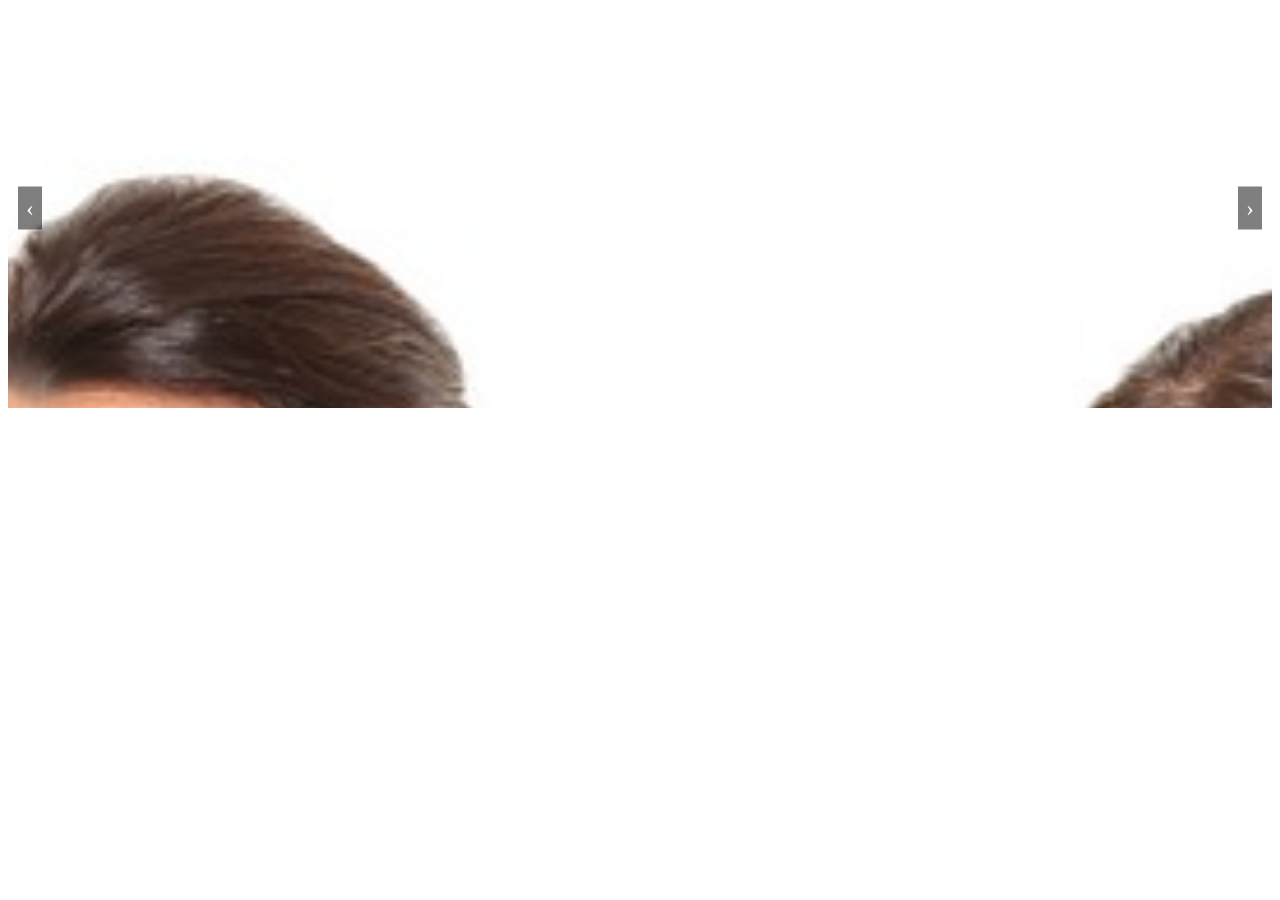
<file: demo.html>
<!DOCTYPE html>
<html>
<head>
	<meta charset="utf-8">
	<meta name="viewport" content="width=device-width, initial-scale=1">
	<title>pop</title>
<style>
  .image-slider {
    width: 100%; /* Adjust the width as desired */
    height: 400px; /* Adjust the height as desired */
    overflow: hidden;
    position: relative;
  }
  
  .image-slider-inner {
    display: flex;
    width: 400%; /* Adjusted width to accommodate four images */
    animation: slide 10s infinite;
  }
  
  .image-slider-item {
    flex: 25%;
    transition: transform 0.5s;
    position: relative;
  }
  
  .image-slider-item img {
    width: 100%;
    height: 350%;
    object-fit: cover;
    object-position: center;
  }
  
  .prev,
  .next {
    position: absolute;
    top: 50%;
    transform: translateY(-50%);
    font-size: 24px;
    color: white;
    background-color: rgba(0, 0, 0, 0.5);
    padding: 8px;
    cursor: pointer;
    transition: background-color 0.3s;
  }
  
  .prev:hover,
  .next:hover {
    background-color: rgba(0, 0, 0, 0.8);
  }
  
  .prev {
    left: 10px;
  }
  
  .next {
    right: 10px;
  }
  
  .marquee-container {
    position: absolute;
    bottom: 10px;
    left: 0;
    right: 0;
    text-align: center;
    color: white;
    font-size: 18px;
    overflow: hidden;
  }
  
  .marquee-content {
    display: inline-block;
    animation: marquee 10s linear infinite;
  }
  
  @keyframes marquee {
    0% {
      transform: translateX(100%);
    }
    100% {
      transform: translateX(-100%);
    }
  }
</style>

<div class="image-slider">
  <div class="image-slider-inner">
    <div class="image-slider-item">
      <img src="ItDepartment.jpg" alt="Image 1" width="100%" height="350px">
    </div>
    <div class="image-slider-item">
      <img src="AgricultureDepartment.jpg" alt="Image 2">
    </div>
    <div class="image-slider-item">
      <img src="AnimalDepartment.jpg" alt="Image 3">
    </div>
   </div>
  
  <div class="prev" onclick="prevImage()">&#8249;</div>
  <div class="next" onclick="nextImage()">&#8250;</div>
  
  <div class="marquee-container">
    <div class="marquee-content">
      <span class="image-name">Software Engineering</span>
    </div>
  </div>
</div>

<script>
  var currentImageIndex = 0;
  var imageNames = [
    "Software Engineering",
    "Java Programming",
    "Visual Programming",
   
  ];
  var slideInterval;

  function startSlideShow() {
    slideInterval = setInterval(nextImage, 5000); // Change image every 5 seconds
  }

  function stopSlideShow() {
    clearInterval(slideInterval);
  }

  function prevImage() {
    currentImageIndex = (currentImageIndex - 1 + imageNames.length) % imageNames.length;
    updateSlider();
  }

  function nextImage() {
    currentImageIndex = (currentImageIndex + 1) % imageNames.length;
    updateSlider();
  }

  function updateSlider() {
    var slider = document.querySelector(".image-slider-inner");
    var imageWidth = document.querySelector(".image-slider-item").clientWidth;
    var translateValue = -currentImageIndex * imageWidth;
    slider.style.transform = "translateX(" + translateValue + "px)";

    var marqueeContent = document.querySelector(".marquee-content");
    marqueeContent.innerHTML = '<span class="image-name">' + imageNames[currentImageIndex] + '</span>';
  }

  // Start the slideshow when the page loads
  window.addEventListener("load", startSlideShow);
</script>



</body>
</html>
</file>
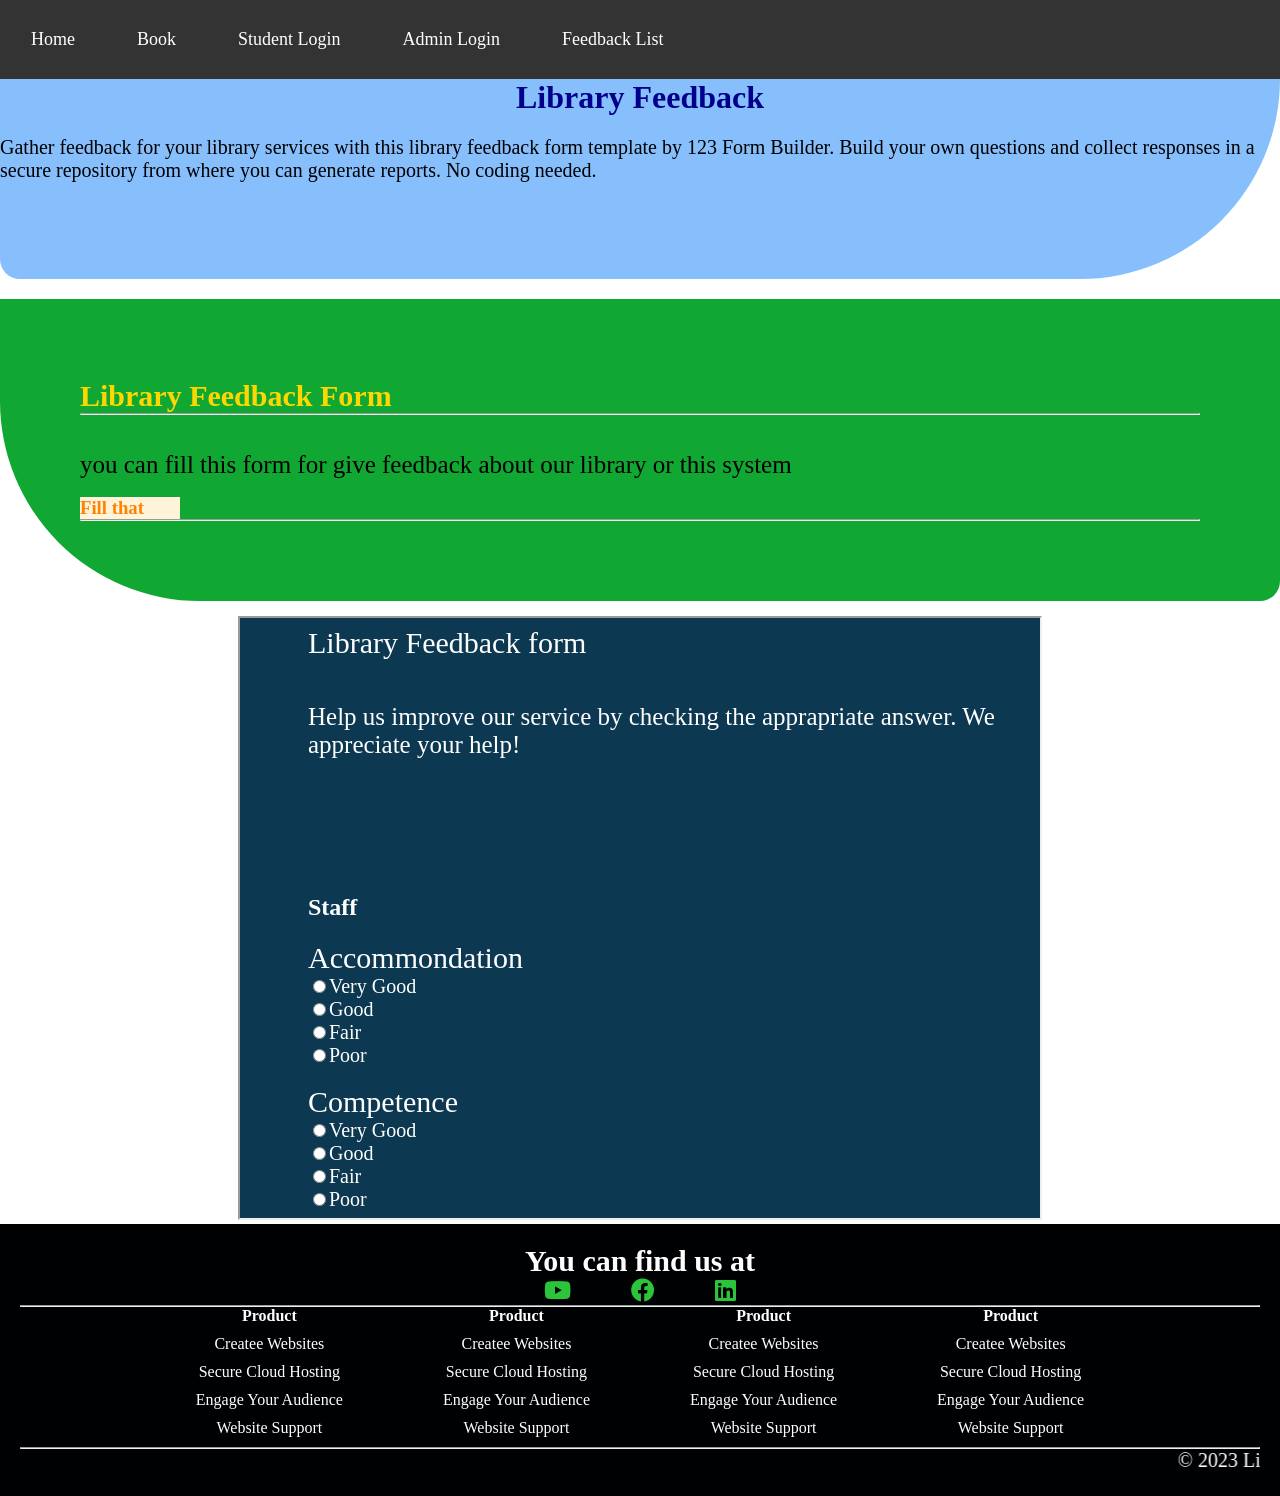
<file: feedback.html>
<!DOCTYPE html>
<html>
<head>
	<meta charset="utf-8">
	<link rel="stylesheet" href="https://cdnjs.cloudflare.com/ajax/libs/font-awesome/6.0.0-beta2/css/all.min.css">
	<meta name="viewport" content="width=device-width, initial-scale=1">
	<link rel="stylesheet" type="text/css" href="feedback.css">
	<title>feedback page</title>
	<style type="text/css">
		*{
			margin: 0;
			padding: 0;
		}
		.overview{
			background-color: #87BFFC;
			height: 200px;
			border-bottom-right-radius: 200px;
				border-bottom-left-radius: 20px;
				margin-bottom: 20px;
		}
		.overview1{
			background-color: #10A732;
			margin-bottom: 15px;
			padding: 80px;
			border-bottom-left-radius: 200px;
			border-bottom-right-radius: 20px;
		}
		h1{
			text-align: center;
			margin-bottom: 20px;
			color: darkblue;
		}
		p{
			font-size: 20px;
		}
		h2{
			font-size: 30px;
			color: gold;
		}
		h3{
			background-color: #FFF3D9;
			color: #FF8300;
			width: 100px;
		}
		.p1{
			font-size: 25px;
		}
	</style>
</head>
<body>

	<!-- this is navigation bar -->

	<div class="navbar">
    <a href="index.html" class="active">Home</a>
    <a href="book.html" class="nav-link">Book</a>
    <a href="student_login.html" class="nav-link">Student Login</a>
    <a href="#" class="nav-link">Admin Login</a>
    <a href="feedback.html" class="nav-link">Feedback List</a>
  </div>


	
	<div class="overview">
		<h1>Library Feedback</h1>
		<p>Gather feedback for your library services with this library feedback form template by 123 Form Builder. Build your own questions and collect responses in a secure repository from where you can generate reports. No coding needed.</p>
	</div><div class="overview1">
		<h2>Library Feedback Form</h2><hr><br><br>
		<p class="p1">you can fill this form for give feedback about our library or this system </p><br>
		<h3>Fill that </h3><hr></div>
		<center>
<iframe src="feedbackform.html" height="600" width="800">

</iframe>
</center>



	   
<!-- this is footer section  -->
  <footer>
   
      <h2 class="FirstFooter">You can find us at</h2>
      <ul class="social-icons">

    <li><a href="https://www.youtube.com/@hemrajkhatri123"><i class="fab fa-youtube"></i></a></li>
    <li><a href="https://www.facebook.com/"><i class="fab fa-facebook"></i></a></li>
    <li><a href="https://www.facebook.com/hemraj.khatri404"><i class="fab fa-linkedin"></i></a></li>
  </ul>

    <hr>
    <div class="footer-container">
    <div class="footer-content">
    
      <ul class="footer-links">
        <li><h2><a href="#">Product</a></h2></li>
        <li><a href="#">Createe Websites</a></li>
        <li><a href="#">Secure Cloud Hosting</a></li>
        <li><a href="#">Engage Your Audience</a></li>
        <li><a href="#">Website Support</a></li>
      </ul>

         <ul class="footer-links">
        <li><h2><a href="#">Product</a></h2></li>
        <li><a href="#">Createe Websites</a></li>
        <li><a href="#">Secure Cloud Hosting</a></li>
        <li><a href="#">Engage Your Audience</a></li>
        <li><a href="#">Website Support</a></li>
      </ul>

         <ul class="footer-links">
        <li><h2><a href="#">Product</a></h2></li>
        <li><a href="#">Createe Websites</a></li>
        <li><a href="#">Secure Cloud Hosting</a></li>
        <li><a href="#">Engage Your Audience</a></li>
        <li><a href="#">Website Support</a></li>
      </ul>


      <ul class="footer-links">
        <li><h2><a href="#">Product</a></h2></li>
        <li><a href="#">Createe Websites</a></li>
        <li><a href="#">Secure Cloud Hosting</a></li>
        <li><a href="#">Engage Your Audience</a></li>
        <li><a href="#">Website Support</a></li>
      </ul>
    </div>
     </div>
     <hr>
       <marquee> <p class="copyright">&copy; 2023 Library Management System. All rights reserved.</p></marquee>
   </footer>

</body>
</html>
</file>
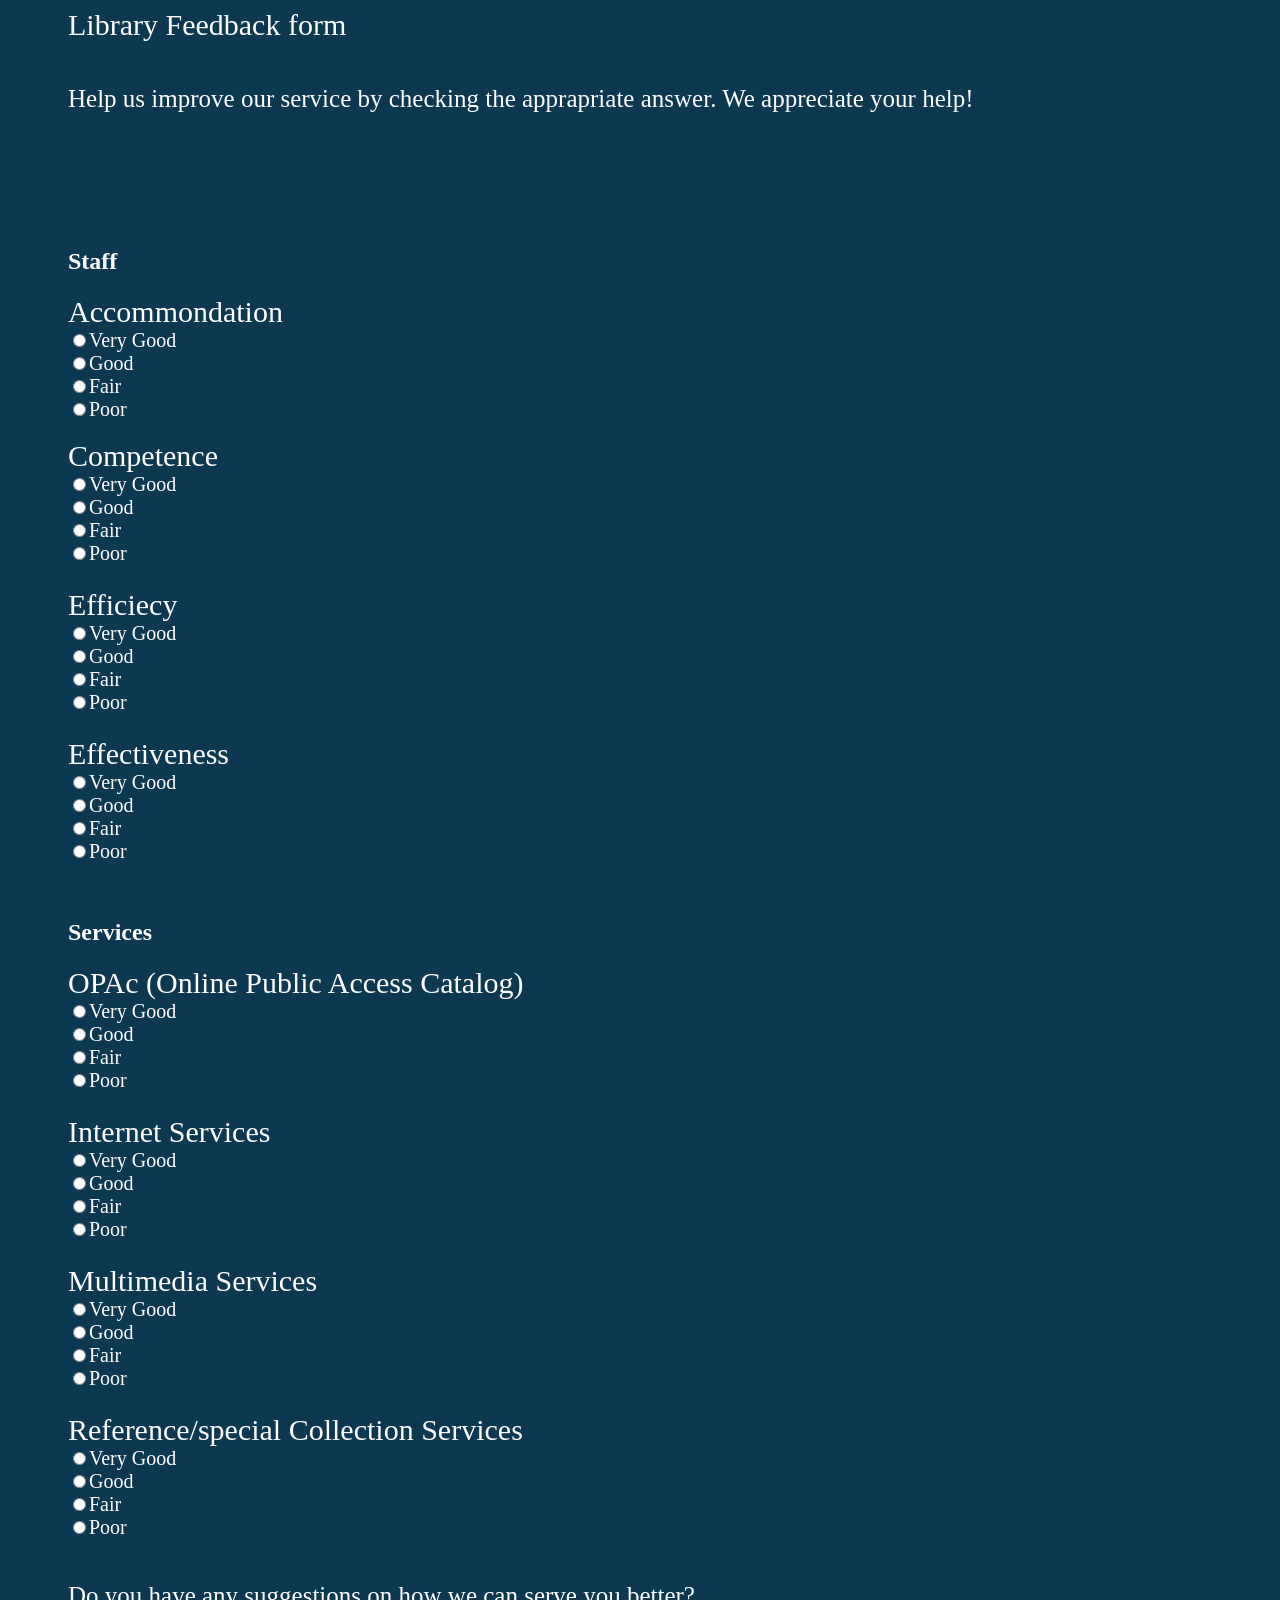
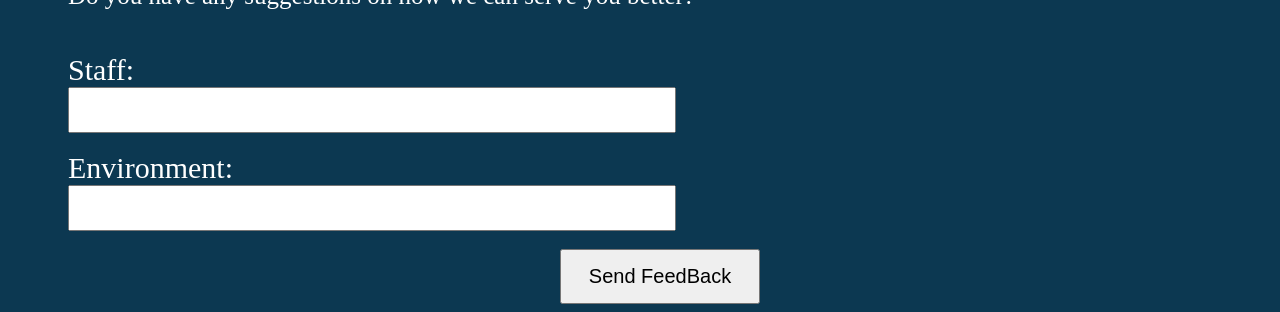
<file: feedbackform.html>
<!DOCTYPE html>
<html>
<head>
	<meta charset="utf-8">
	<meta name="viewport" content="width=device-width, initial-scale=1">
	<link rel="stylesheet" type="text/css" href="feedback.css">
	<title>feedback form </title>
	<style type="text/css">	
		body{
			background-color:#0C3851;
			color: #FFFFFF;
			}

			form{
				margin-left: 60px;
				margin-right: 20px;
			}
		label{
			font-size: 30px;
		}
		small{
			font-size: 30px;
		}
		.smallcontanar{
			font-size: 20px;
		}
		p{
			font-size: 25px;
		}
		input[type= text]{
			height: 40px;
			width: 600px;
		}
		input[type=submit]{
			padding: 14px;
			width: 200px;
			font-size: 20px;
		}
		input[type=submit]:hover{
			background-color: #66CC00;
			color: #ffff;
		}

	</style>
</head>
<body>
	<form method="post">
		<label>Library Feedback form</label><br><br>
		<p>Help us improve our service by checking the apprapriate answer. We appreciate your help!</p><br><br><br><br><br>
		<h2>Staff</h2>
		<small>Accommondation</small><br>
		<small class="smallcontanar">
		<input type="radio" name="staff">Very Good <br>
		<input type="radio" name="staff">Good <br>
		<input type="radio" name="staff">Fair <br>
		<input type="radio" name="staff">Poor </small> <br><br>

		<small>Competence</small><br>
		<small class="smallcontanar"><input type="radio" name="staff1">Very Good<br>
		<input type="radio" name="staff1">Good <br>
		<input type="radio" name="staff1">Fair <br>
		<input type="radio" name="staff1">Poor <br><br>
		</small>

		<small>Efficiecy</small><br>
		<small class="smallcontanar">
		<input type="radio" name="staff2">Very Good <br>
		<input type="radio" name="staff2">Good <br>
		<input type="radio" name="staff2">Fair <br>
		<input type="radio" name="staff2">Poor <br><br>
	</small>
		<small>Effectiveness</small><br>
		<small class="smallcontanar">
		<input type="radio" name="staff3">Very Good <br>
		<input type="radio" name="staff3">Good <br>
		<input type="radio" name="staff3">Fair <br>
		<input type="radio" name="staff3">Poor </small> <br><br><br>
		
		<h2>Services</h2>
		<small>OPAc (Online Public Access Catalog)</small><br>
		<small class="smallcontanar">
		<input type="radio" name="staff4">Very Good <br>
		<input type="radio" name="staff4">Good <br>
		<input type="radio" name="staff4">Fair <br>
		<input type="radio" name="staff4">Poor <br><br>
	</small>
		<small>Internet Services</small><br>
		<small class="smallcontanar">
		<input type="radio" name="staff5">Very Good <br>
		<input type="radio" name="staff5">Good <br>
		<input type="radio" name="staff5">Fair <br>
		<input type="radio" name="staff5">Poor <br><br>
	</small>
		<small>Multimedia Services</small><br>
		<small class="smallcontanar">
		<input type="radio" name="staff6">Very Good <br>
		<input type="radio" name="staff6">Good <br>
		<input type="radio" name="staff6">Fair <br>
		<input type="radio" name="staff6">Poor <br><br>
	</small>
		<small>Reference/special Collection Services</small><br>
		<small class="smallcontanar">
		<input type="radio" name="staff7">Very Good <br>
		<input type="radio" name="staff7">Good <br>
		<input type="radio" name="staff7">Fair <br>
		<input type="radio" name="staff7">Poor </small> <br><br>
		<p>Do you have any suggestions on how we can serve you better?</p><br>
		<label>Staff:</label><br>
		<input type="text" name="name" height="8" width="500"><br><br>
		<label>Environment:</label><br>
		<input type="text" name="Environment"><br><br>
		<center><input type="Submit" name="submit" value="Send FeedBack"></center>
	</form>


</body>
</html>
</file>
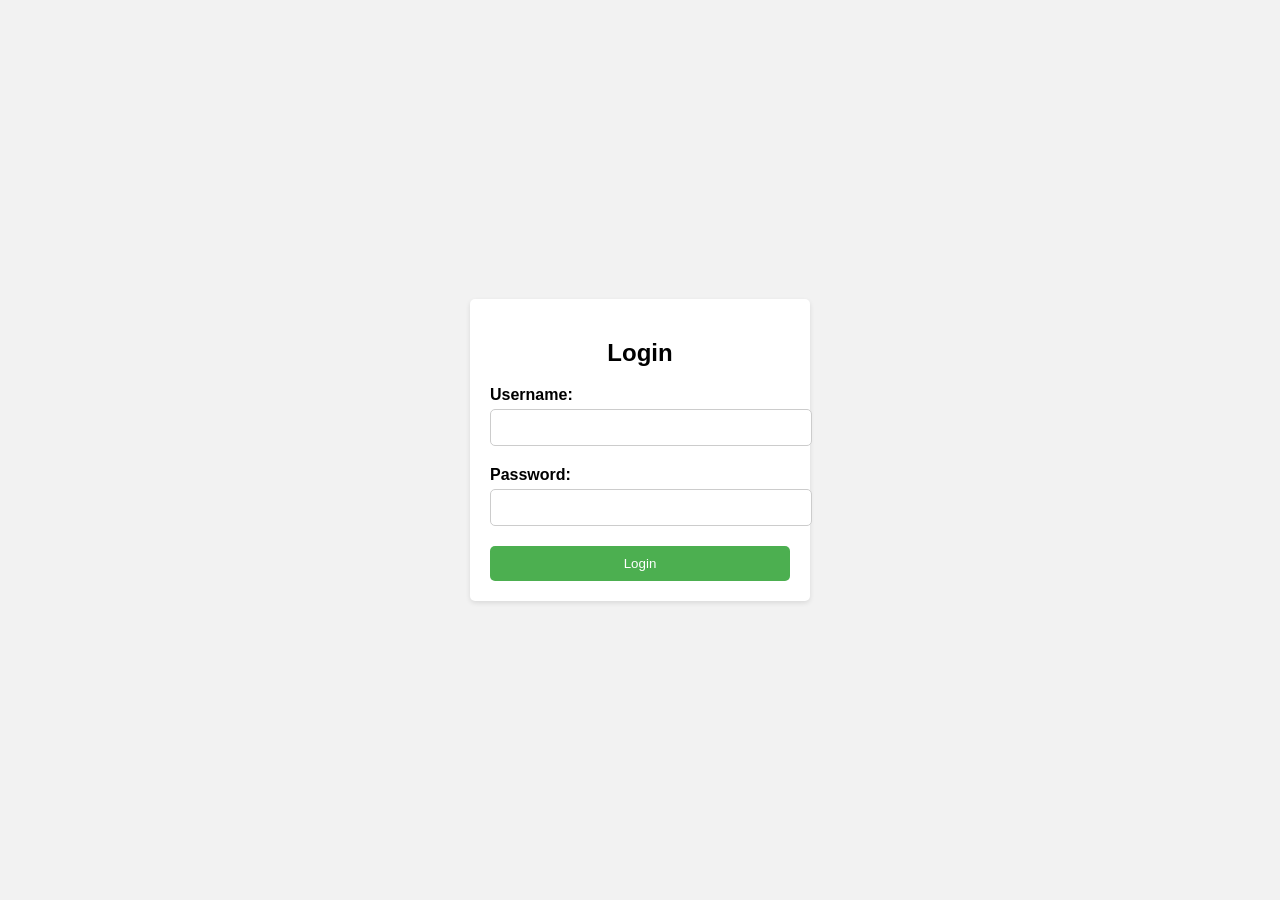
<file: h.html>
<!DOCTYPE html>
<html lang="en">
<head>
  <meta charset="UTF-8">
  <meta name="viewport" content="width=device-width, initial-scale=1.0">
  <title>Simple Login Page</title>
  <style>
    body {
      font-family: Arial, sans-serif;
      background-color: #f2f2f2;
      margin: 0;
      padding: 0;
      display: flex;
      justify-content: center;
      align-items: center;
      height: 100vh;
    }

    .login-box {
      background-color: #fff;
      padding: 20px;
      border-radius: 5px;
      box-shadow: 0 2px 5px rgba(0, 0, 0, 0.1);
      width: 300px;
    }

    .login-box h2 {
      text-align: center;
    }

    .login-box label {
      display: block;
      margin-bottom: 5px;
      font-weight: bold;
    }

    .login-box input[type="text"],
    .login-box input[type="password"] {
      width: 100%;
      padding: 10px;
      margin-bottom: 20px;
      border: 1px solid #ccc;
      border-radius: 5px;
    }

    .login-box button {
      width: 100%;
      padding: 10px;
      background-color: #4CAF50;
      color: #fff;
      border: none;
      border-radius: 5px;
      cursor: pointer;
    }

    .login-box button:hover {
      background-color: #45a049;
    }
  </style>
</head>
<body>
  <div class="login-box">
    <h2>Login</h2>
    <form action="login.php" method="post">
      <label for="username">Username:</label>
      <input type="text" id="username" name="username" required>

      <label for="password">Password:</label>
      <input type="password" id="password" name="password" required>

      <button type="submit">Login</button>
    </form>
  </div>
</body>
</html>
</file>
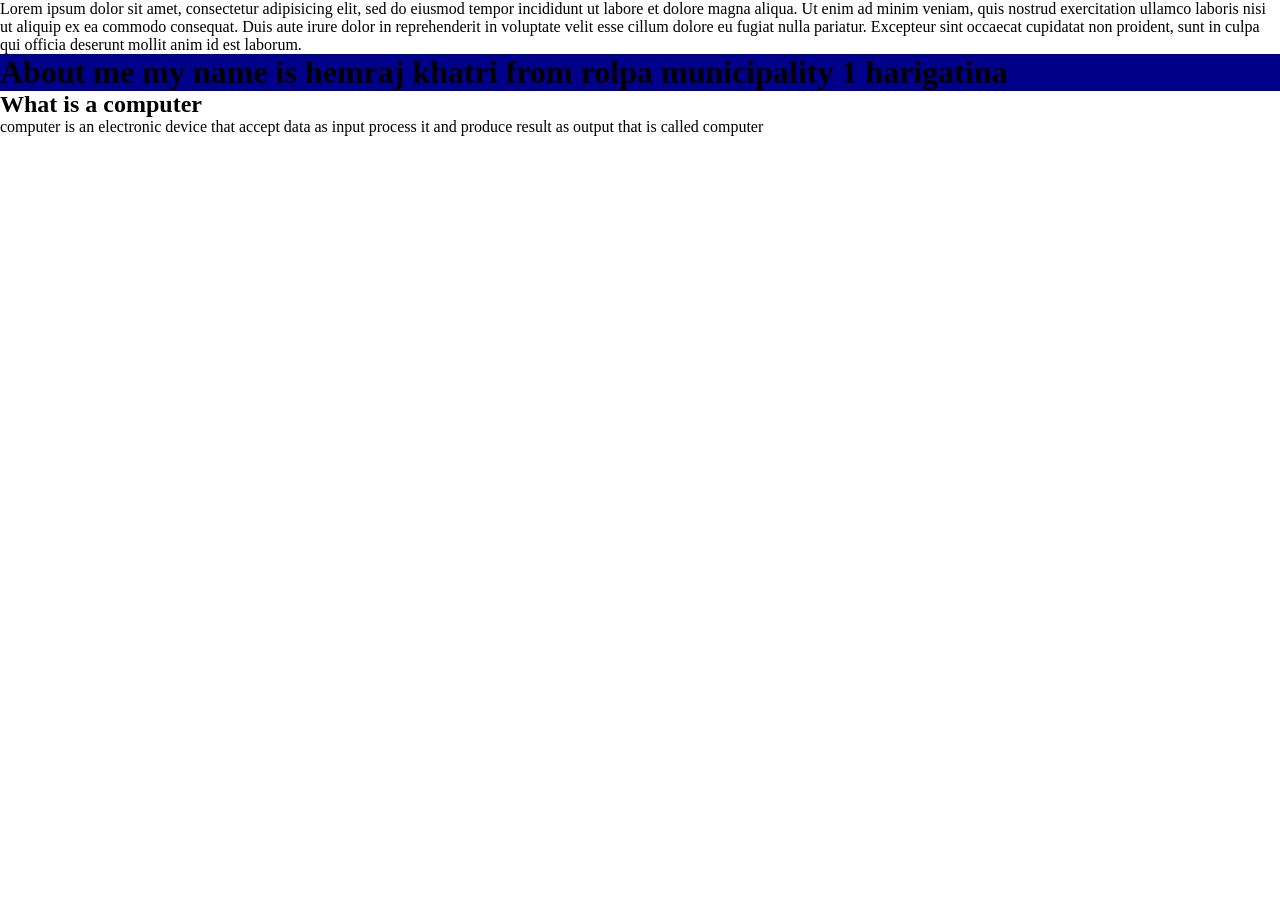
<file: he.html>
<!DOCTYPE html>
<html>
<head>
	<meta charset="utf-8">
	<meta name="viewport" content="width=device-width, initial-scale=1">
	<title>hemraj khatri</title>
	<style type="text/css">
		*{
			margin: 0;
		}
		h1{
			background: darkblue;
		}
		p{
			background: white;
		}
	</style>
</head>
<body>
<p>Lorem ipsum dolor sit amet, consectetur adipisicing elit, sed do eiusmod
tempor incididunt ut labore et dolore magna aliqua. Ut enim ad minim veniam,
quis nostrud exercitation ullamco laboris nisi ut aliquip ex ea commodo
consequat. Duis aute irure dolor in reprehenderit in voluptate velit esse
cillum dolore eu fugiat nulla pariatur. Excepteur sint occaecat cupidatat non
proident, sunt in culpa qui officia deserunt mollit anim id est laborum.
</p>
<h1>About me my name is hemraj khatri from rolpa municipality 1 harigatina</h1>
<h2>What is a computer</h2>
<p>computer is an electronic device that accept data as input process it and produce result as output that is called computer</p>
</body>
</html>
</file>
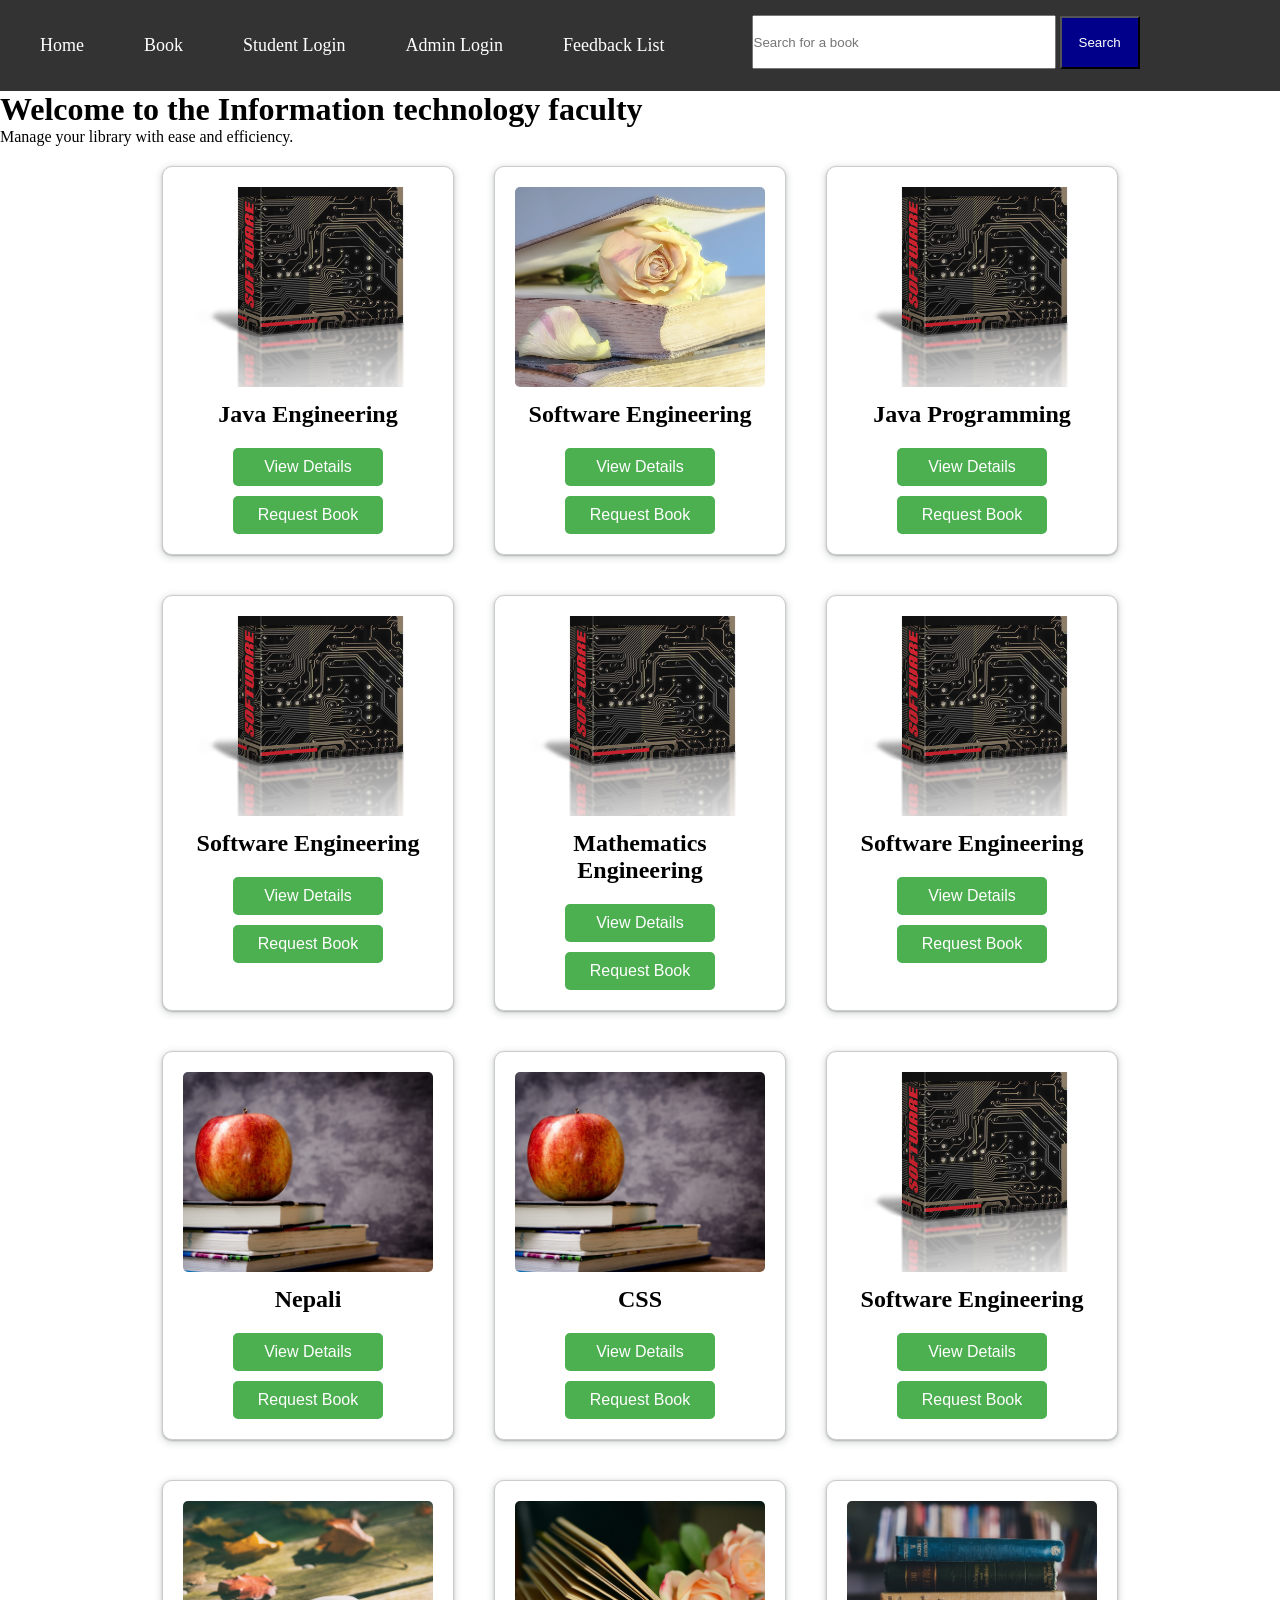
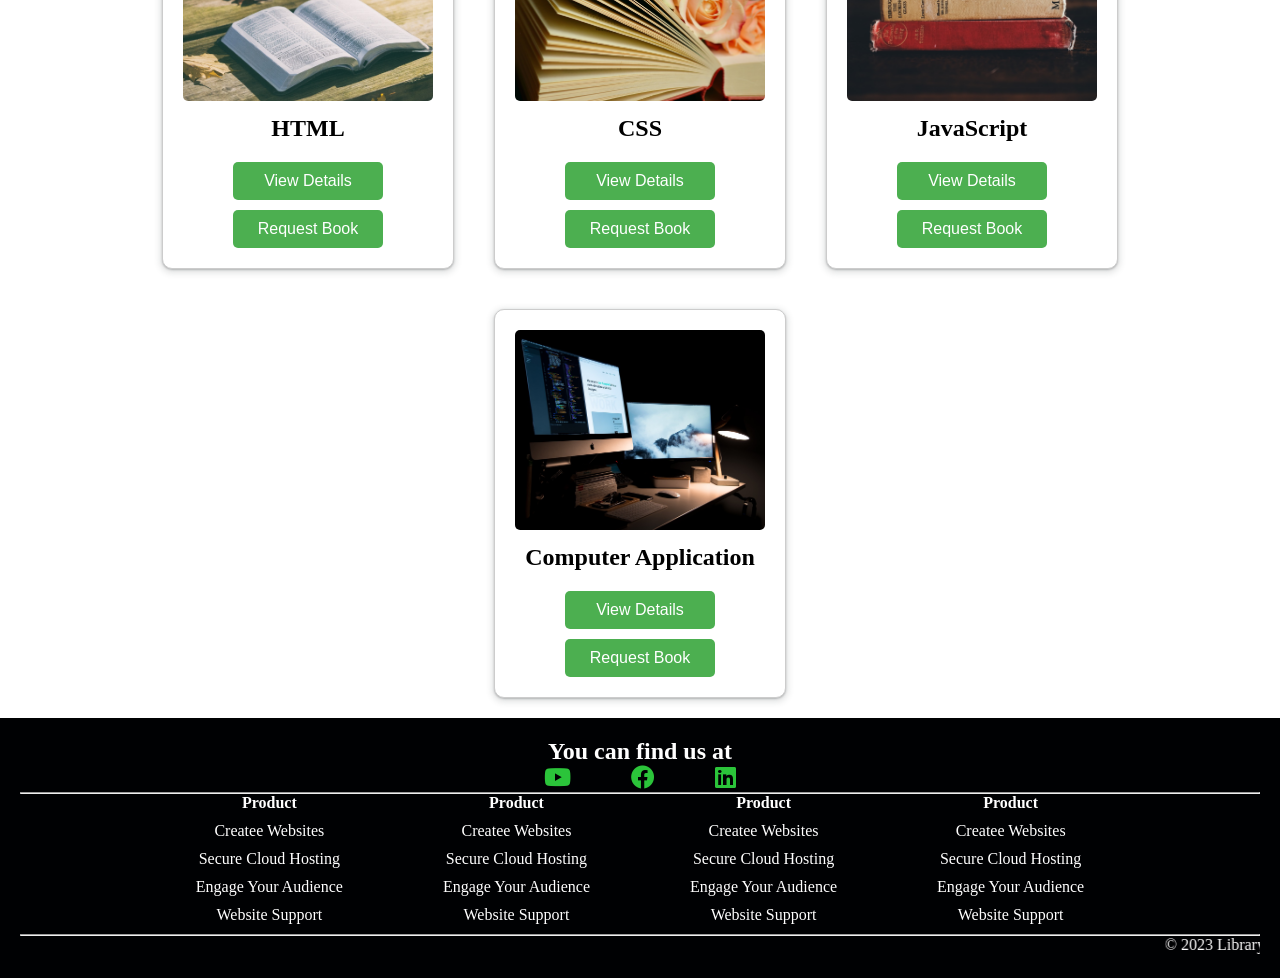
<file: it.html>
<!DOCTYPE html>
<html>
<head>
	<meta charset="utf-8">
  <link rel="stylesheet" href="https://cdnjs.cloudflare.com/ajax/libs/font-awesome/6.0.0-beta2/css/all.min.css">
	  <link rel="stylesheet" type="text/css" href="it.css">
	<meta name="viewport" content="width=device-width, initial-scale=1">
	<title>Information Technology</title>
</head>
<body>
	<!-- this is navigation bar -->

	<div class="navbar">
    <a href="home.html" class="active">Home</a>
    <a href="book.html" class="nav-link">Book</a>
    <a href="#" class="nav-link">Student Login</a>
    <a href="#" class="nav-link">Admin Login</a>
    <a href="#" class="nav-link">Feedback List</a> &nbsp; &nbsp;&nbsp; &nbsp;&nbsp; &nbsp;&nbsp; &nbsp;
         <input type="text" id="searchInput" placeholder="Search for a book" onkeydown="handleSearch(event)" style="width: 300px; height: 50px; ">
            <button onclick="searchBooks()" style="padding: 17px; background-color: darkblue; color: white;">Search</button>
  </div>
<!-- this is for main part -->
<div class="home-content">
    <h1>Welcome to the Information technology faculty</h1>
    <p>Manage your library with ease and efficiency.</p>





<div class="search-container">
       
      </div>


  <!-- Book cards -->
  <div class="book-list">
  <div class="book-card">
    <img src="software.png" alt="Software" height="150px">
    <h2>Java Engineering</h2>
      <button class="btn-view-details">View Details</button>
    <button class="btn-request-book">Request Book</button>
  </div>

  <div class="book-card">
    <img src="data.jpg" alt="Software" height="150px">
    <h2>Software Engineering</h2>
      <button class="btn-view-details">View Details</button>
    <button class="btn-request-book">Request Book</button>
  </div>

  <div class="book-card">
    <img src="software.png" alt="Software" height="150px">
    <h2>Java Programming</h2>
      <button class="btn-view-details">View Details</button>
    <button class="btn-request-book">Request Book</button>
  </div>
</div>


<div class="book-list">
  <div class="book-card">
    <img src="software.png" alt="Software" height="150px">
    <h2>Software Engineering</h2>
      <button class="btn-view-details">View Details</button>
    <button class="btn-request-book">Request Book</button>
  </div>

  <div class="book-card">
    <img src="software.png" alt="Software" height="150px">
    <h2>Mathematics Engineering</h2>
      <button class="btn-view-details">View Details</button>
    <button class="btn-request-book">Request Book</button>
  </div>

  <div class="book-card">
    <img src="software.png" alt="Software" height="150px">
    <h2>Software Engineering</h2>
      <button class="btn-view-details">View Details</button>
    <button class="btn-request-book">Request Book</button>
  </div>

</div>


<div class="book-list">
  <div class="book-card">
    <img src="book.jpg" alt="Software" height="150px">
    <h2>Nepali</h2>
      <button class="btn-view-details">View Details</button>
    <button class="btn-request-book">Request Book</button>
  </div>

  <div class="book-card">
    <img src="book.jpg" alt="Software" height="150px">
    <h2>CSS</h2>
      <button class="btn-view-details">View Details</button>
    <button class="btn-request-book">Request Book</button>
  </div>

  <div class="book-card">
    <img src="software.png" alt="Software" height="150px">
    <h2>Software Engineering</h2>
      <button class="btn-view-details">View Details</button>
    <button class="btn-request-book">Request Book</button>
  </div>

</div>


<div class="book-list">
  <div class="book-card">
    <img src="book1.jpg" alt="Software" height="150px">
    <h2>HTML</h2>
      <button class="btn-view-details">View Details</button>
    <button class="btn-request-book">Request Book</button>
  </div>

  <div class="book-card">
    <img src="book3.jpg" alt="Software" height="150px">
    <h2>CSS</h2>
      <button class="btn-view-details">View Details</button>
    <button class="btn-request-book">Request Book</button>
  </div>

  <div class="book-card">
    <img src="book4.jpg" alt="Software" height="150px">
    <h2>JavaScript</h2>
      <button class="btn-view-details">View Details</button>
    <button class="btn-request-book">Request Book</button>
  </div>

  <div class="book-card">
    <img src="computer engineering.jpg" alt="Software" height="150px">
    <h2>Computer Application</h2>
      <button class="btn-view-details">View Details</button>
    <button class="btn-request-book">Request Book</button>
  </div>
</div>

<!-- this is for book details popup -->
<div id="details-popup" class="popup-container">
  <div class="popup-content">
    <span class="close-icon">&times;</span>
    <h2>Book Details</h2>
    <div class="book-details">
      <!-- Book details content goes here -->
      <p>Book Name: Book 1</p>
      <p>Author: Author 1</p>
      <p>Genre: Genre 1</p>
      <p>Description: Some description of the book.
    </div>
  </div>
</div>
<!-- this is request book popup -->
<div id="request-popup" class="popup-container">
  <div class="popup-content">
    <span class="close-icon">&times;</span>
    <h2>Request Book</h2>
    <form id="request-form">
      <!-- Request book form fields go here -->
      <input type="text" name="fullname" placeholder="Full Name" required>
      <input type="number" name="number" placeholder="Enter your Roll No">
      <input type="text" name="bookname" placeholder="Book Name" required>
      <input type="number" name="quantity" placeholder="Number of Copies" required>

      <input type="submit" value="Submit Request">
    </form>
  </div>
</div>





     
<!-- this is footer section  -->
  <footer>
   
      <h2 class="FirstFooter">You can find us at</h2>
      <ul class="social-icons">

    <li><a href="https://www.youtube.com/@hemrajkhatri123"><i class="fab fa-youtube"></i></a></li>
    <li><a href="https://www.facebook.com/"><i class="fab fa-facebook"></i></a></li>
    <li><a href="https://www.facebook.com/hemraj.khatri404"><i class="fab fa-linkedin"></i></a></li>
  </ul>

    <hr>
    <div class="footer-container">
    <div class="footer-content">
    
      <ul class="footer-links">
        <li><h2><a href="#">Product</a></h2></li>
        <li><a href="#">Createe Websites</a></li>
        <li><a href="#">Secure Cloud Hosting</a></li>
        <li><a href="#">Engage Your Audience</a></li>
        <li><a href="#">Website Support</a></li>
      </ul>

         <ul class="footer-links">
        <li><h2><a href="#">Product</a></h2></li>
        <li><a href="#">Createe Websites</a></li>
        <li><a href="#">Secure Cloud Hosting</a></li>
        <li><a href="#">Engage Your Audience</a></li>
        <li><a href="#">Website Support</a></li>
      </ul>

         <ul class="footer-links">
        <li><h2><a href="#">Product</a></h2></li>
        <li><a href="#">Createe Websites</a></li>
        <li><a href="#">Secure Cloud Hosting</a></li>
        <li><a href="#">Engage Your Audience</a></li>
        <li><a href="#">Website Support</a></li>
      </ul>


      <ul class="footer-links">
        <li><h2><a href="#">Product</a></h2></li>
        <li><a href="#">Createe Websites</a></li>
        <li><a href="#">Secure Cloud Hosting</a></li>
        <li><a href="#">Engage Your Audience</a></li>
        <li><a href="#">Website Support</a></li>
      </ul>
    </div>
     </div>
     <hr>
       <marquee> <p class="copyright">&copy; 2023 Library Management System. All rights reserved.</p></marquee>
   </footer>

</body>
</html>




<script type="text/javascript">
const viewDetailsButtons = document.querySelectorAll(".btn-view-details");
const requestBookButtons = document.querySelectorAll(".btn-request-book");
const detailsPopup = document.getElementById("details-popup");
const requestPopup = document.getElementById("request-popup");
const closeIcons = document.querySelectorAll(".close-icon");

viewDetailsButtons.forEach(function(button) {
  button.addEventListener("click", function() {
    detailsPopup.style.display = "block";
    // Populate the book details in the details popup
    const bookDetailsContainer = detailsPopup.querySelector(".book-details");
    // Update the content of bookDetailsContainer with the book details
    // Example:
    // bookDetailsContainer.innerHTML = `
    //   <p>Book Name: Book 1</p>
    //   <p>Author: Author 1</p>
    //   <p>Genre: Genre 1</p>
    //   <p>Description: Some description of the book.</p>
    //   <!-- Add more details as needed -->
    // `;
  });
});

requestBookButtons.forEach(function(button) {
  button.addEventListener("click", function() {
    requestPopup.style.display = "block";
  });
});

closeIcons.forEach(function(icon) {
  icon.addEventListener("click", function() {
    detailsPopup.style.display = "none";
    requestPopup.style.display = "none";
  });
});

detailsPopup.addEventListener("click", function(event) {
  if (event.target === detailsPopup) {
    event.stopPropagation();
  }
});

requestPopup.addEventListener("click", function(event) {
  if (event.target === requestPopup) {
    event.stopPropagation();
  }
});




// this is for book search bar
 function handleSearch(event) {
    if (event.keyCode === 13) {
      searchBooks();
    }
  }

  function searchBooks() {
    var searchInput = document.getElementById("searchInput");
    var searchTerm = searchInput.value.toLowerCase();
    var bookCards = document.getElementsByClassName("book-card");

    for (var i = 0; i < bookCards.length; i++) {
      var bookTitle = bookCards[i].getElementsByTagName("h2")[0].textContent.toLowerCase();
      var displayStyle = bookTitle.includes(searchTerm) ? "block" : "none";
      bookCards[i].style.display = displayStyle;
    }
  }

</script>
</file>
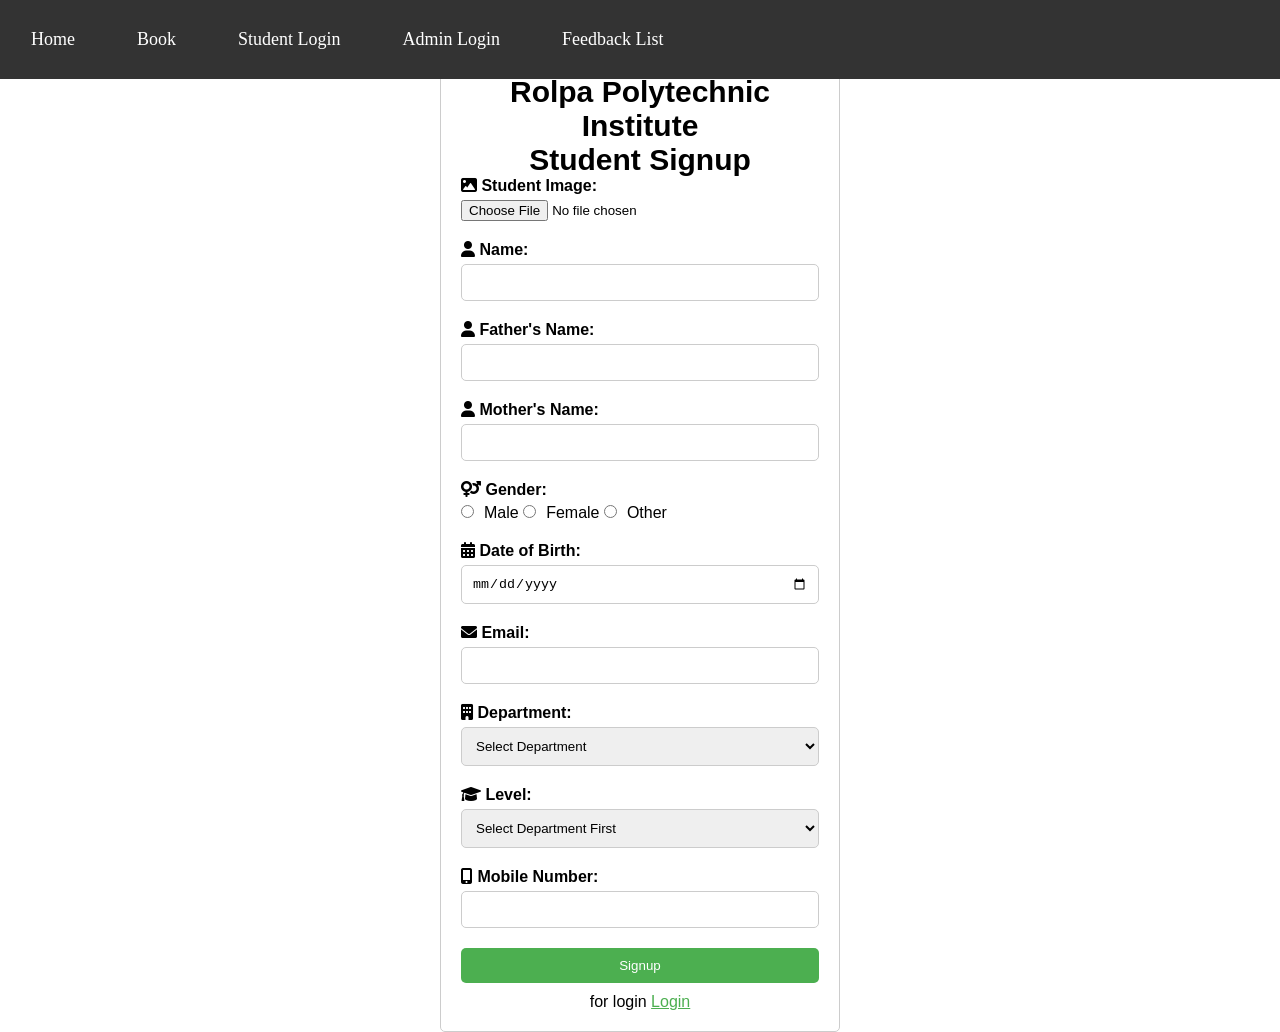
<file: registration.html>
<!DOCTYPE html>
<html>
<head>
  <meta charset="utf-8">
  <meta name="viewport" content="width=device-width, initial-scale=1">
  <link rel="stylesheet" href="https://cdnjs.cloudflare.com/ajax/libs/font-awesome/6.0.0-beta2/css/all.min.css">
  <link rel="stylesheet" type="text/css" href="registration.css">

  <title>Signup</title>
</head>
<body>
   <!-- navigation -->
  <div class="navbar">
    <a href="home.html" class="active">Home</a>
    <a href="book.html" class="nav-link">Book</a>
    <a href="student_login.html" class="nav-link">Student Login</a>
    <a href="#" class="nav-link">Admin Login</a>
    <a href="#" class="nav-link">Feedback List</a>
  </div>
  <!-- this is signup-page -->
   
    <form class="signup-form" method="post" action="signup.php"><br><br><br>
     <span> <h2 style="font-size: 30px;">Rolpa Polytechnic Institute
      <br>Student Signup</h2></span>
      <div class="form-group">
        <label for="image"><i class="fas fa-image"></i> Student Image:</label>
        <input type="file" id="image" accept="image/*" required>
      </div>
      <div class="form-group">
        <label for="name"><i class="fas fa-user"></i> Name:</label>
        <input type="text" id="name" required>
      </div>
      <div class="form-group">
        <label for="father_name"><i class="fas fa-user"></i> Father's Name:</label>
        <input type="text" id="father_name" required>
      </div>
      <div class="form-group">
        <label for="mother_name"><i class="fas fa-user"></i> Mother's Name:</label>
        <input type="text" id="mother_name" required>
      </div>
      <div class="form-group">
        <label for="gender"><i class="fas fa-venus-mars"></i> Gender:</label>
          <input type="radio" name="gender">Male
                  <input type="radio" name="gender">Female
                        <input type="radio" name="gender">Other
      </div>
      <div class="form-group">
        <label for="dob"><i class="fas fa-calendar-alt"></i> Date of Birth:</label>
        <input type="date" id="dob" required>
      </div>
      <div class="form-group">
        <label for="email"><i class="fas fa-envelope"></i> Email:</label>
        <input type="email" id="email" required>
      </div>
    
      <div class="form-group">
        <label for="department"><i class="fas fa-building"></i> Department:</label>
        <select id="department" required>
          <option value="">Select Department</option>
          <option value="Information Technology">Information Technology</option>
          <option value="Animal Science">Animal Science</option>
          <option value="Agriculture Science">Agriculture Science</option>
          <!-- Add more options as needed -->
        </select>
      </div>
     <div class="form-group">
  <label for="level"><i class="fas fa-graduation-cap"></i> Level:</label>
  <select id="level" required>
    <option value="">Select Department First</option>
  </select>
</div>

      <div class="form-group">
        <label for="mobile"><i class="fas fa-mobile-alt"></i> Mobile Number:</label>
        <input type="tel" id="mobile" required>
      </div>
      <button type="submit">Signup</button>
       <p>for login <a href="student_login.html" >Login</a></p>
    </form>
  </div>
</body>
</html>
<script>
  const levelSelect = document.getElementById('level');
  const departmentSelect = document.getElementById('department');

  departmentSelect.addEventListener('change', function () {
    const selectedDepartment = departmentSelect.value;
    levelSelect.innerHTML = '';

    if (selectedDepartment === 'Agriculture Science' || selectedDepartment === 'Animal Science') {
      addLevelOption('Select Level');
      addLevelOption('I/I');
      addLevelOption('II/I');
      addLevelOption('III');
    } else if (selectedDepartment === 'Information Technology') {
      addLevelOption('Select Level');
      addLevelOption('I/I');
      addLevelOption('II/I');
      addLevelOption('III/I');
    } else {
      // Default option when no department is selected or unknown department
      addLevelOption('Select Department First', true);
    }
  });

  function addLevelOption(value, selected = false) {
    const option = document.createElement('option');
    option.value = value;
    option.innerText = value;
    if (selected) {
      option.selected = true;
    }
    levelSelect.appendChild(option);
  }
</script>
</file>
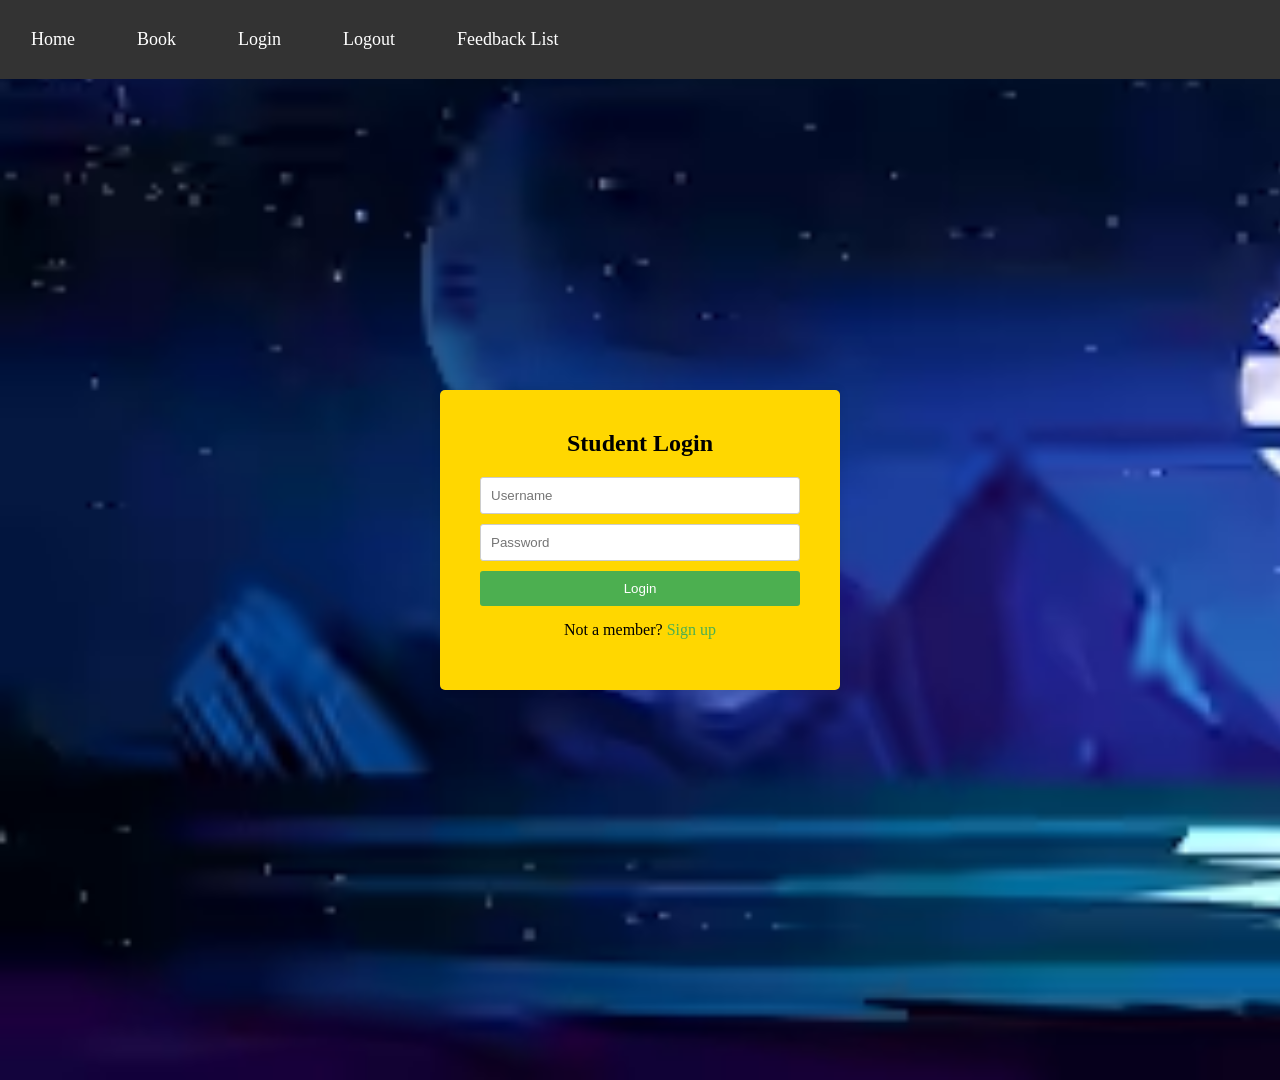
<file: student_login.html>
<!DOCTYPE html>
<html>
<head>
  <meta charset="utf-8">
    <link rel="stylesheet" href="https://cdnjs.cloudflare.com/ajax/libs/font-awesome/6.0.0-beta2/css/all.min.css">
  <meta name="viewport" content="width=device-width, initial-scale=1">
  <link rel="stylesheet" type="text/css" href="Student_login.css">
  <title>Student Login</title>

 
</head>
<body>
  <!-- navigation -->
  <div class="navbar">
    <a href="index.html" class="active">Home</a>
    <a href="book.html" class="nav-link">Book</a>
    <a href="student_login.html" class="nav-link">Login</a>
    <a href="#" class="nav-link">Logout</a>
    <a href="feedback.html" class="nav-link">Feedback List</a>
  </div>



  <!-- index.html -->

    <div class="student_login">
        <form class="login-form1" method="post" action="login.php">
            <h2>Student Login</h2>
            <input type="text" name="username" placeholder="Username" required>
            <input type="password" name="password" placeholder="Password" required>
            <button type="submit">Login</button>
            <p>Not a member? <a href="signup.html">Sign up</a></p>
        </form>
    </div>


</body>
</html>
</file>
<file: feedback.css>
.navbar {
    
      top: 0;
      left: 0;
      width: 100%;
      background-color: #333;
      overflow: hidden;
      padding: 15px;


    }

    .navbar a {
      float: left;
      color: white;
      text-align: center;
      padding: 14px 16px;
      text-decoration: none;
      font-size: 18px;
      transition: background-color 0.3s;
      margin-right: 30px;
    }

    .navbar a:hover {
      background-color: #45a049;
      font-size: 19px;
    }

   
    .navbar a.active:hover {
     background-color: #0000F7;
     font-size: 20px;
    }

    .navbar .nav-link {
      background-color: transparent;
    }

    .navbar .nav-link:hover {
  background-color: #0000F7;
    }

    .navbar .nav-link.active {
      background-color: transparent;
    }






    
/*this is footer section */
footer {
      background-color: #000103;
      padding: 20px;
  
      text-align: center;
    }
    .FirstFooter{
      color: white;

    }
    /*social Icon*/

    .social-icons {
      list-style: none;
      padding: 0;
      display: flex;
      justify-content: center;
    }

    .social-icons li {
      margin: 0 30px;

    }

    .social-icons a {
      color: #2bc43a;
      font-size: 24px;
    }
    .social-icons a:hover{
   color: #f6ff00;
      font-size: 28px;
    }




    .footer-container {
      display: flex;
      justify-content: center;
    }
    
    .footer-content {
      display: flex;
      margin-bottom: 20px;
    }
    
    .footer-links {
      margin: 0 50px;
      list-style-type: none;
    }
    
    .footer-links li {
      margin-bottom: 10px;
    }
    
    .footer-links h2 {
      font-size: 16px;
      font-weight: bold;
      margin-bottom: 10px;

    }
    
    .footer-links a {
      text-decoration: none;
      color: white;
    
    }
    
    .footer-links a:hover {
      color: gold;
    }
    
    .footer-content:last-child {
      margin-bottom: 0;
    }
    .copyright{
      color: white;
    }
</file>
<file: it.css>
*{
  margin: 0;
  padding: 0;
}



    .navbar {
    top: 0;

      background-color: #333;
      overflow: hidden;
      padding: 15px;

    }


.navbar a {
  float: left;
  color: white;
  text-align: center;
  padding: 20px 25px;
  text-decoration: none;
  font-size: 18px;
  margin-right: 10px;
  text-align: right;

}

.navbar a:hover {
  background-color: #ddd;
  color: blue;
}





.book-list {
  display: flex;
  justify-content: center;
  flex-wrap: wrap;
}

.book-card {
  width: 250px;
  border: 1px solid #ccc;
  border-radius: 5px;
  padding: 20px;
  margin: 10px;
  text-align: center;
  box-shadow: 0 2px 6px rgba(0, 0, 0, 0.2);
}

.book-card img {
  width: 200px;
  height: 200px;
  object-fit: cover;
  margin-bottom: 10px;
}

.book-card h2 {
  font-size: 24px;
  margin-bottom: 10px;
}

.book-card p {
  font-size: 16px;
  margin-bottom: 10px;
}

.btn-view-details,
.btn-request-book {
  display: block;
  width: 100%;
  padding: 10px;
  margin-top: 10px;
  background-color: #4CAF50;
  color: white;
  text-decoration: none;
  border: none;
  border-radius: 5px;
  font-size: 16px;
  cursor: pointer;
}

.btn-view-details:hover,
.btn-request-book:hover {
  background-color: #45a049;
}








  .book-list {
  display: flex;
  justify-content: center;
}

.book-card {
  width: 250px;
  background-color: #FFFFFF;
  border-radius: 10px;
  box-shadow: rgba(60, 64, 67, 0.3) 0px 1px 2px 0px, rgba(60, 64, 67, 0.15) 0px 2px 6px 2px;
  padding: 20px;
  text-align: center;
  margin: 20px;
}
.book-card:hover {
 width: 260px;
box-shadow: rgba(0, 0, 0, 0.07) 0px 1px 2px, rgba(0, 0, 0, 0.07) 0px 2px 4px, rgba(0, 0, 0, 0.07) 0px 4px 8px, rgba(0, 0, 0, 0.07) 0px 8px 16px, rgba(0, 0, 0, 0.07) 0px 16px 32px, rgba(0, 0, 0, 0.07) 0px 32px 64px;
background-color: #aeff00;

  }

.book-card img {
  width: 100%;
  max-height: 200px;
  object-fit: cover;
  border-radius: 5px;
  margin-bottom: 10px;
}

.book-card h2 {
  font-size: 24px;
  margin-bottom: 10px;
}

.book-card p {
  font-size: 16px;
  margin-bottom: 5px;
}

.book-card .btn-view-details,
.book-card .btn-request-book {
  display: inline-block;

  text-decoration: none;
  border: none;
  border-radius: 5px;
  font-size: 16px;  width: 150px;
  padding: 10px;
  margin-top: 10px;
  background-color: #4CAF50;
  color: white;
  cursor: pointer;
  transition: background-color 0.3s;
}

.book-card .btn-view-details:hover,
.book-card .btn-request-book:hover {
  background-color: #45a049;
}


.close-icon {
  position: absolute;
  top: 10px;
  right: 10px;
  font-size: 20px;
  cursor: pointer;
}

.book-details {
  /* Style the book details here */
}


.popup-container {
  display: none;
  position: fixed;
  top: 0;
  left: 0;
  width: 100%;
  height: 100%;
  background-color: rgba(0, 0, 0, 0.5);
}

.popup-content {
  background-color: white;
  max-width: 400px;
  margin: 100px auto;
  padding: 20px;
  position: relative;
  border-radius: 5px;
  box-shadow: 0 2px 4px rgba(0, 0, 0, 0.2);
}

.close-icon {
  position: absolute;
  top: 10px;
  right: 10px;
  font-size: 20px;
  cursor: pointer;
}

#request-form input {
  display: block;
  width: 370px;
  padding: 10px;
  margin-bottom: 10px;
  border-radius: 5px;
  border: 1px solid #ccc;
}

#request-form input[type="submit"] {
  background-color: #4CAF50;
  color: white;
  cursor: pointer;
}

#request-form input[type="submit"]:hover {
  background-color: #45a049;
}

/*book search bar*/
  .search-container {
      position: fixed;
      top: 20px;
      right: 20px;
      display: flex;
      align-items: center;
      margin-bottom: 20px;
    }

    .search-container input[type="text"] {
      padding: 5px;
      font-size: 16px;
    }

    .search-container button {
      margin-left: 10px;
      padding: 5px 10px;
      font-size: 16px;
    }




/*this is footer section */
footer {
      background-color: #000103;
      padding: 20px;
  
      text-align: center;
    }
    .FirstFooter{
      color: white;

    }
    /*social Icon*/

    .social-icons {
      list-style: none;
      padding: 0;
      display: flex;
      justify-content: center;
    }

    .social-icons li {
      margin: 0 30px;

    }

    .social-icons a {
      color: #2bc43a;
      font-size: 24px;
    }
    .social-icons a:hover{
   color: #f6ff00;
      font-size: 28px;
    }




    .footer-container {
      display: flex;
      justify-content: center;
    }
    
    .footer-content {
      display: flex;
      margin-bottom: 20px;
    }
    
    .footer-links {
      margin: 0 50px;
      list-style-type: none;
    }
    
    .footer-links li {
      margin-bottom: 10px;
    }
    
    .footer-links h2 {
      font-size: 16px;
      font-weight: bold;
      margin-bottom: 10px;

    }
    
    .footer-links a {
      text-decoration: none;
      color: white;
    
    }
    
    .footer-links a:hover {
      color: gold;
    }
    
    .footer-content:last-child {
      margin-bottom: 0;
    }
    .copyright{
      color: white;
    }
</file>
<file: registration.css>
* {
  box-sizing: border-box;
  margin: 0;
  padding: 0;

}

    .navbar {
      position: fixed;
      top: 0;
      left: 0;
      width: 100%;
      background-color: #333;
      overflow: hidden;
      padding: 15px;

    }

    .navbar a {
      float: left;
      color: white;
      text-align: center;
      padding: 14px 16px;
      text-decoration: none;
      font-size: 18px;
      transition: background-color 0.3s;
      margin-right: 30px;
    }

    .navbar a:hover {
      background-color: #45a049;
      font-size: 19px;
    }

   
    .navbar a.active:hover {
     background-color: #0000F7;
     font-size: 20px;
    }

    .navbar .nav-link {
      background-color: transparent;
    }

    .navbar .nav-link:hover {
  background-color: #0000F7;
    }

    .navbar .nav-link.active {
      background-color: transparent;
    }



/* General styles for the form */
.signup-form {
  max-width: 400px;
  margin: 0 auto;
  padding: 20px;
  border: 1px solid #ccc;
  border-radius: 5px;
  font-family: Arial, sans-serif;
}

.signup-form h2 {
  margin: 0;
  padding: 0;
  text-align: center;
  font-size: 30px;
}

.signup-form .form-group {
  margin-bottom: 20px;
}

.signup-form label {
  display: block;
  margin-bottom: 5px;
  font-weight: bold;
}

.signup-form input[type="text"],
.signup-form input[type="email"],
.signup-form input[type="tel"],
.signup-form input[type="date"],
.signup-form select {
  width: 100%;
  padding: 10px;
  border: 1px solid #ccc;
  border-radius: 5px;
}

.signup-form input[type="radio"] {
  margin-right: 10px;
}

.signup-form button[type="submit"] {
  display: block;
  width: 100%;
  padding: 10px;
  background-color: #4CAF50;
  color: #fff;
  border: none;
  border-radius: 5px;
  cursor: pointer;
}

.signup-form button[type="submit"]:hover {
  background-color: #45a049;
}

.signup-form p {
  text-align: center;
  margin-top: 10px;
}

.signup-form a {
  color: #4CAF50;
}

/* Responsive styles */
@media screen and (max-width: 500px) {
  .signup-form {
    max-width: 100%;
  }
}
</file>
<file: Student_login.css>
/* Reset some default styles */
* {
  box-sizing: border-box;
  margin: 0;
  padding: 0;

}
body{
    background-image: url("Login.avif");
    background-repeat: no-repeat;
    background-size: cover;
}

    .navbar {
      position: fixed;
      top: 0;
      left: 0;
      width: 100%;
      background-color: #333;
      overflow: hidden;
      padding: 15px;

    }

    .navbar a {
      float: left;
      color: white;
      text-align: center;
      padding: 14px 16px;
      text-decoration: none;
      font-size: 18px;
      transition: background-color 0.3s;
      margin-right: 30px;
    }

    .navbar a:hover {
      background-color: #45a049;
      font-size: 19px;
    }

   
    .navbar a.active:hover {
     background-color: #0000F7;
     font-size: 20px;
    }

    .navbar .nav-link {
      background-color: transparent;
    }

    .navbar .nav-link:hover {
  background-color: #0000F7;
    }

    .navbar .nav-link.active {
      background-color: transparent;
    }

/* Student Login form styles */
.student_login {
  display: flex;
  justify-content: center;
  align-items: center;
  height: 120vh;

}

.login-form1 {
  background-color: gold;
  border-radius: 5px;
  padding: 40px;
  box-shadow: 0 0 10px rgba(0, 0, 0, 0.1);
  max-width: 400px;
 height: 300px;
  width: 100%;
}

.login-form1 h2 {
  text-align: center;
  margin-bottom: 20px;
}

.login-form1 input {
  width: 100%;
   padding: 10px;
  margin-bottom: 10px;
  border: 1px solid #ccc;
  border-radius: 3px;
}

.login-form1 button {
  width: 100%;
  background-color: #4CAF50;
  color: #fff;
  border: none;
  padding: 10px;
  border-radius: 3px;
  cursor: pointer;
}

.login-form1 button:hover {
  background-color: #45a049;
}

.login-form1 p {
  text-align: center;
  margin-top: 15px;
}

.login-form1 a {
  color: #4CAF50;
  text-decoration: none;
}
</file>
